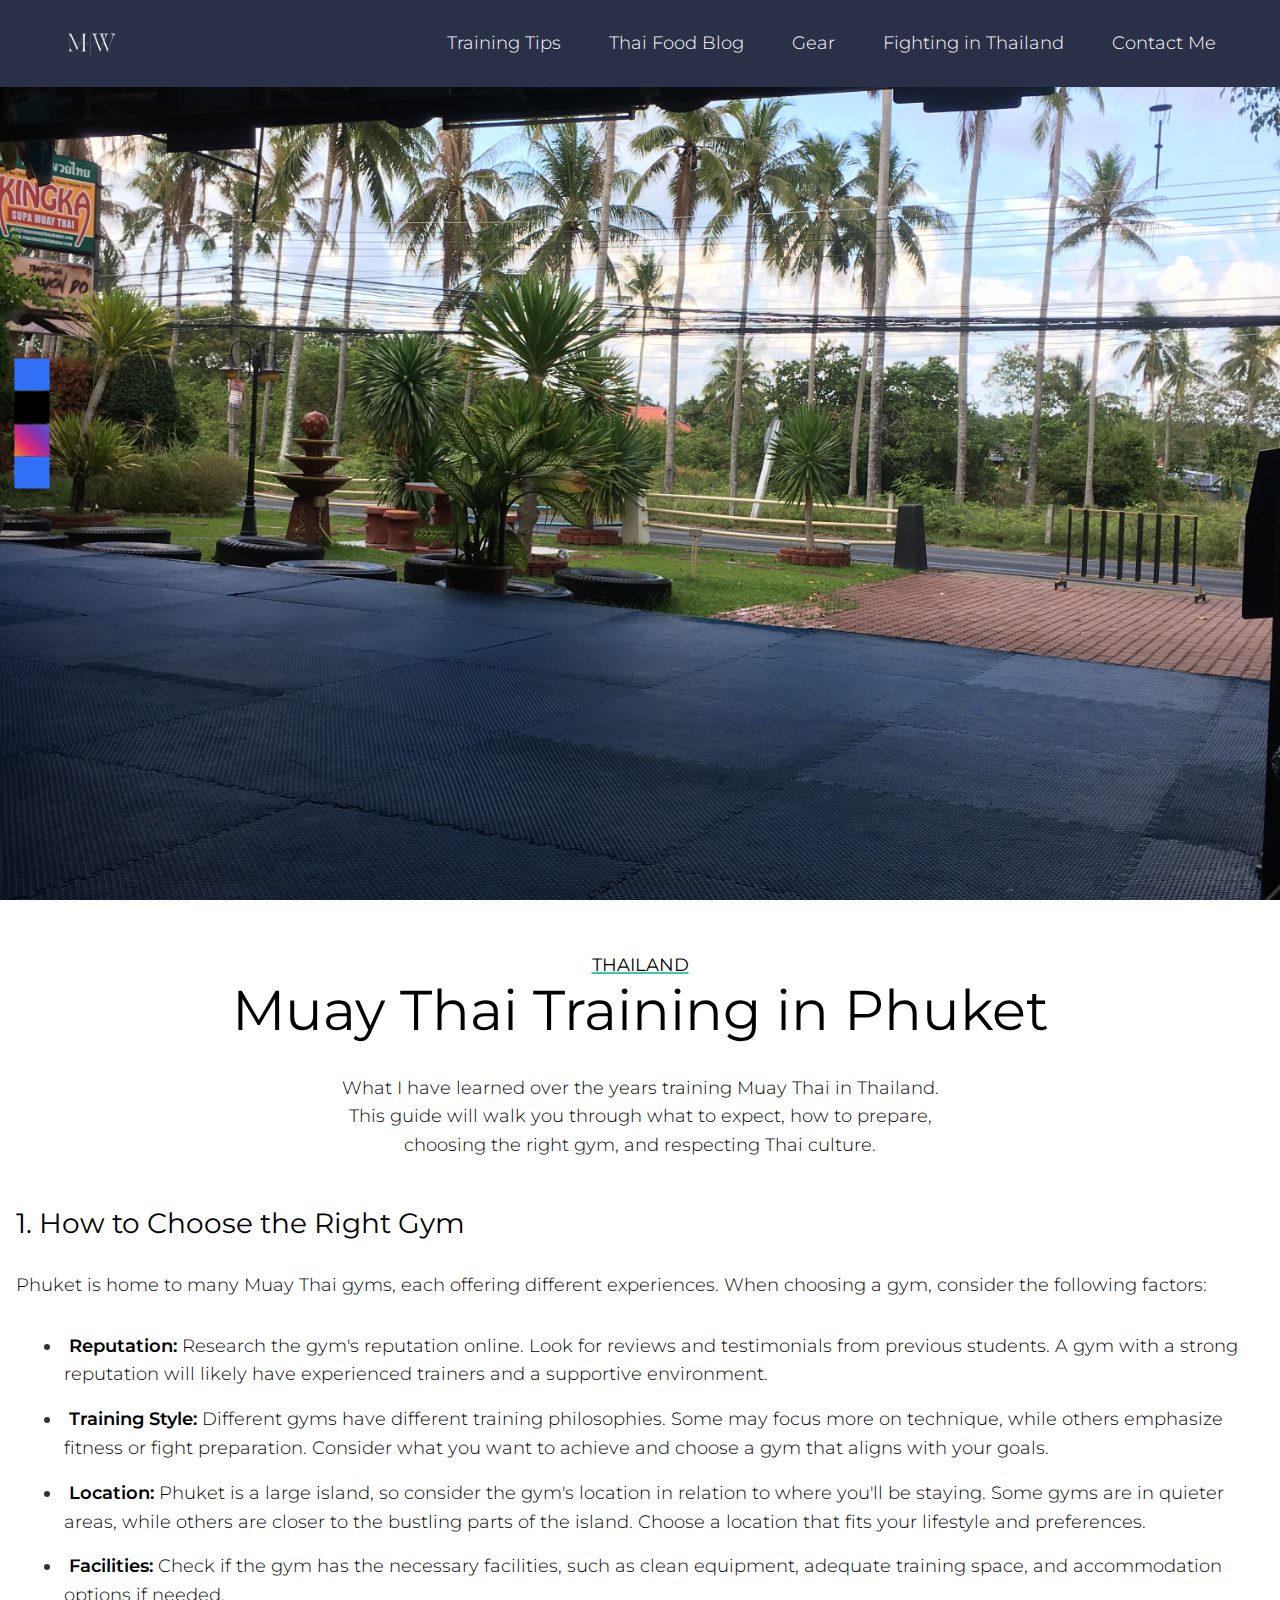
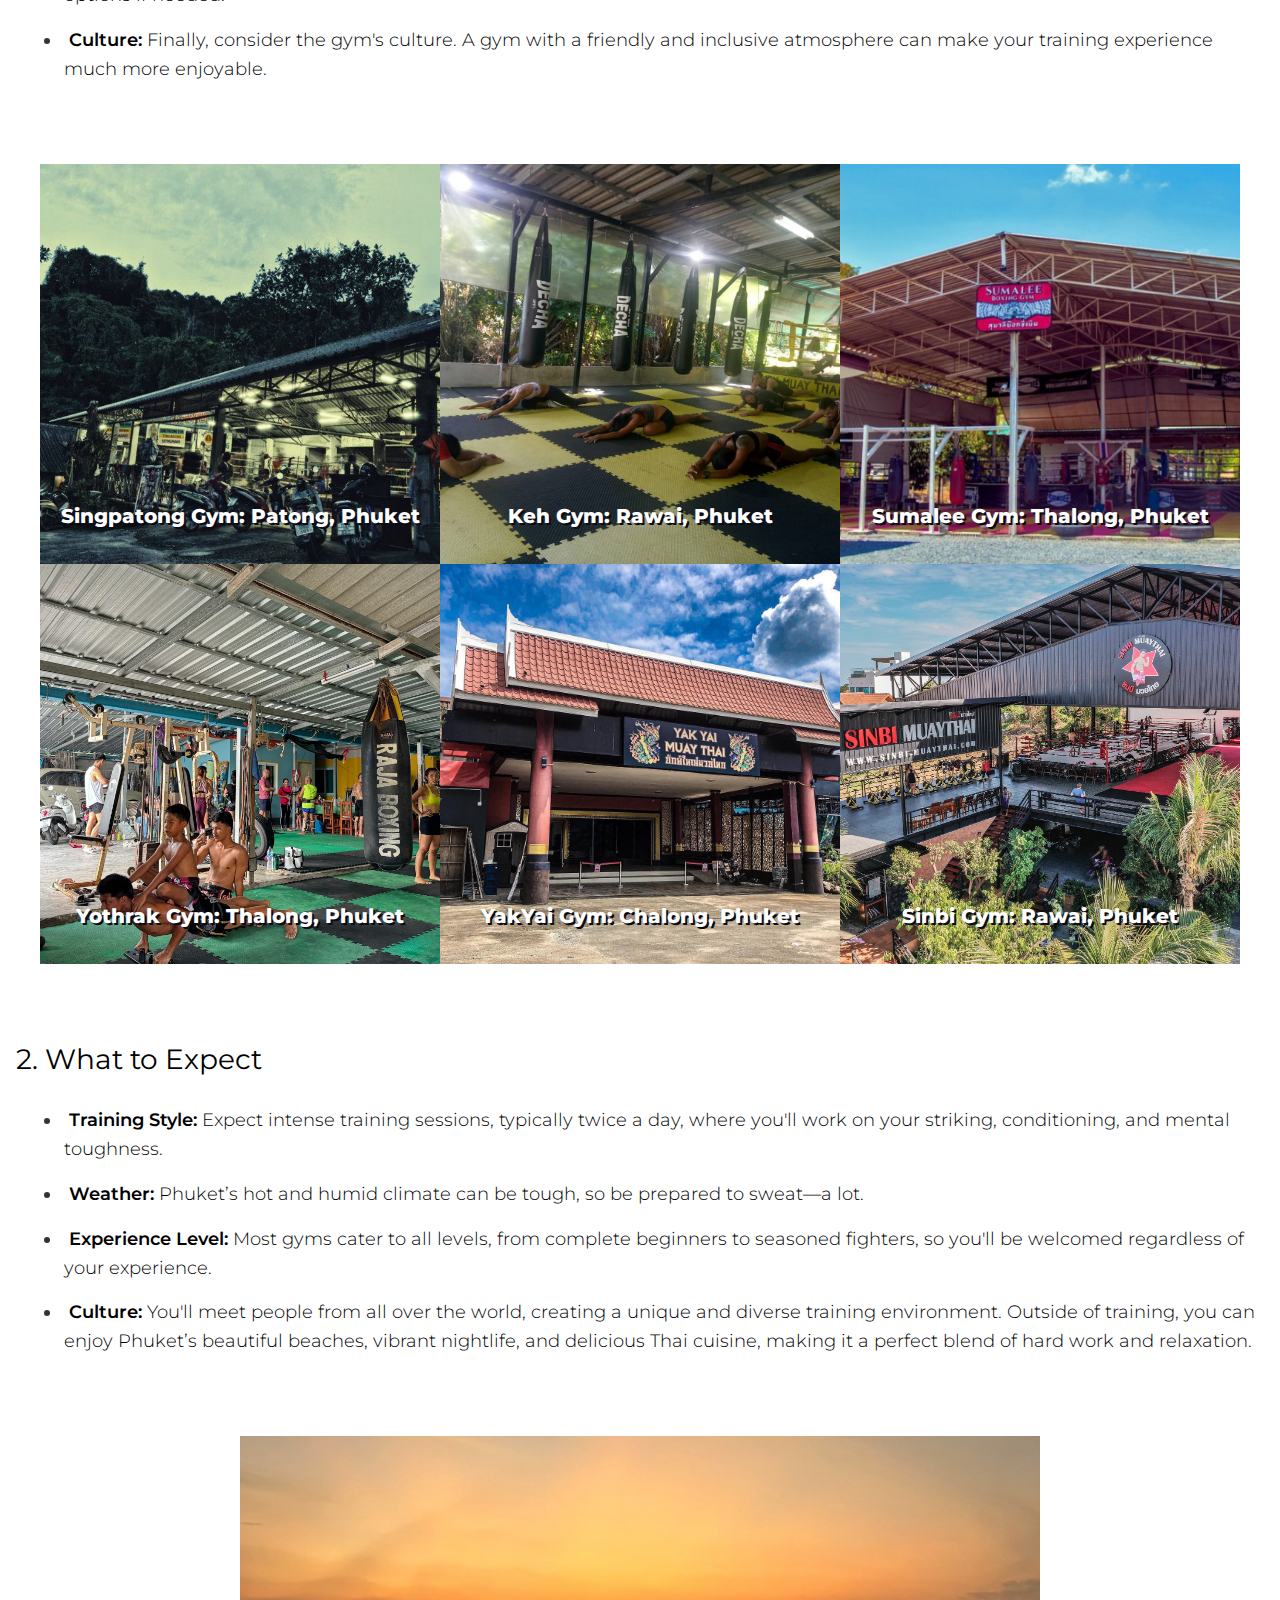
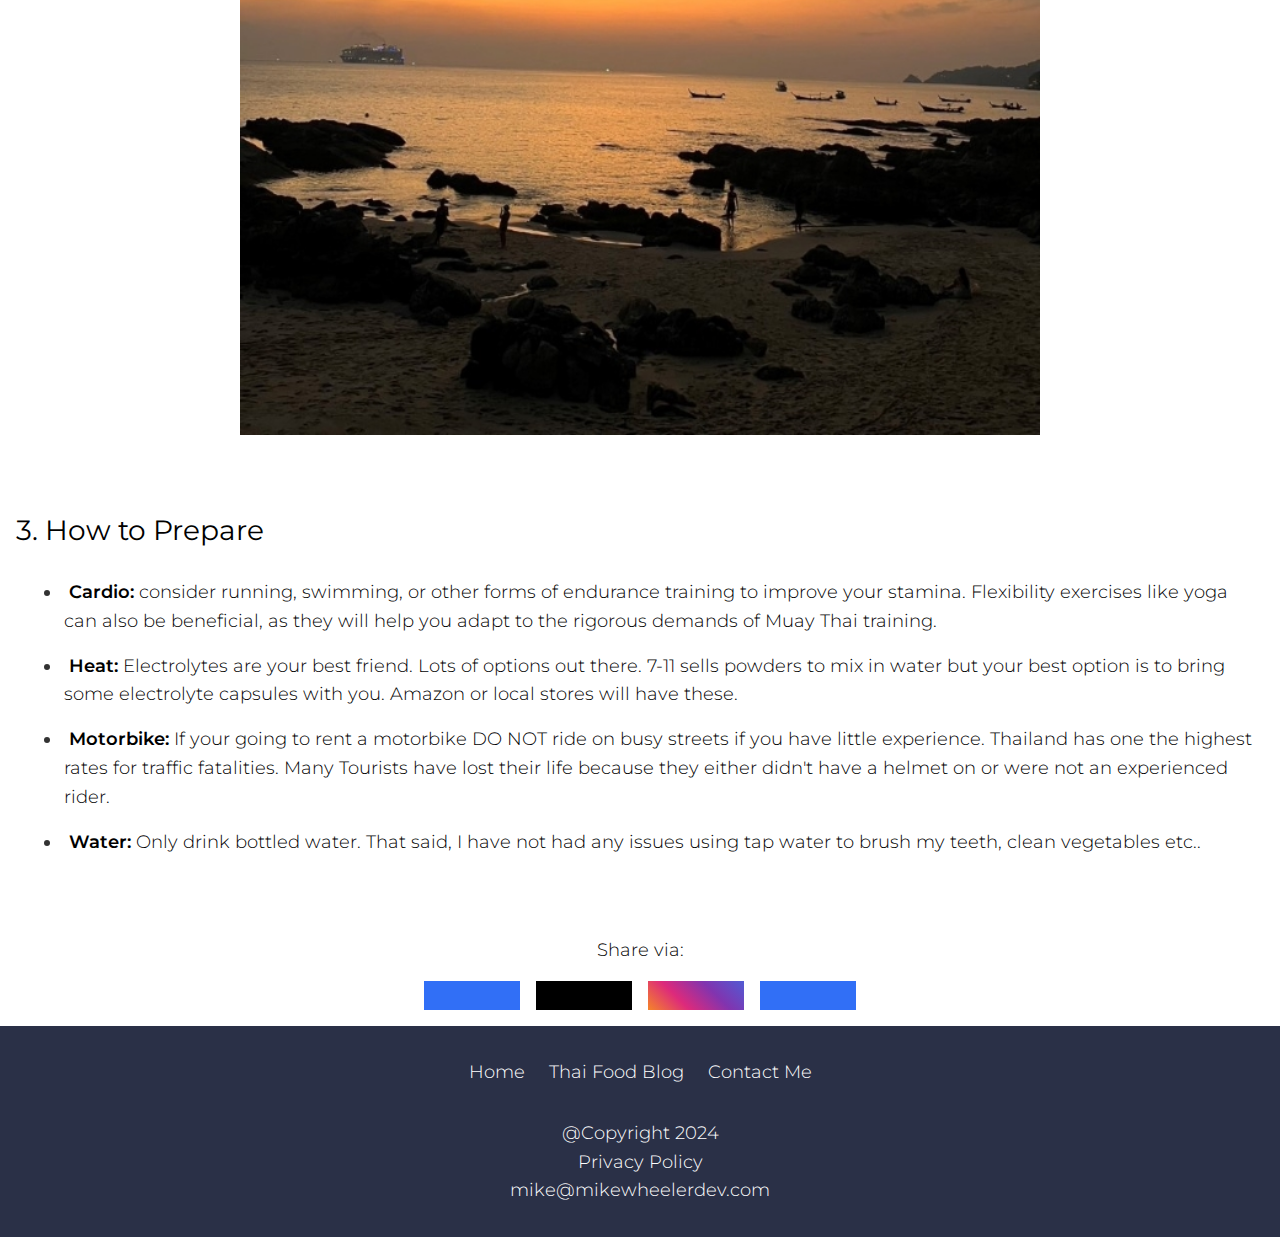
<file: index.html>
<!DOCTYPE html>
<html lang="en">
  <head>
    <meta charset="UTF-8" />
    <meta name="viewport" content="width=device-width, initial-scale=1.0" />
    <link rel="stylesheet" href="style.css" />
    <link rel="preconnect" href="https://fonts.googleapis.com" />
    <link rel="preconnect" href="https://fonts.gstatic.com" crossorigin />
    <link
      href="https://fonts.googleapis.com/css2?family=Montserrat:ital,wght@0,100..900;1,100..900&display=swap"
      rel="stylesheet"
    />
    <link
      rel="stylesheet"
      href="https://cdnjs.cloudflare.com/ajax/libs/font-awesome/6.6.0/css/all.min.css"
      integrity="sha512-Kc323vGBEqzTmouAECnVceyQqyqdsSiqLQISBL29aUW4U/M7pSPA/gEUZQqv1cwx4OnYxTxve5UMg5GT6L4JJg=="
      crossorigin="anonymous"
      referrerpolicy="no-referrer"
    />
    <title>Training Muay Thai</title>
    <!-- Google tag (gtag.js) -->
    <script
      async
      src="https://www.googletagmanager.com/gtag/js?id=G-RBZ0ELQJWY"
    ></script>
    <script>
      window.dataLayer = window.dataLayer || [];
      function gtag() {
        dataLayer.push(arguments);
      }
      gtag("js", new Date());

      gtag("config", "G-RBZ0ELQJWY");
    </script>
  </head>
  <body>
    <header>
      <nav>
        <div class="nav__links wrapper">
          <div class="logo">
            <a href="index.html"><img src="./assets/newlogo.png" alt="" /></a>
          </div>

          <ul>
            <li><a href="#training__tips">Training Tips</a></li>
            <li><a href="https://discoverthaifood.com">Thai Food Blog</a></li>
            <li><a href="gear.html">Gear</a></li>
            <li><a href="stadiums.html">Fighting in Thailand</a></li>
            <li><a href="contact.html">Contact Me</a></li>
          </ul>
          <div class="mobile__close">
            <i class="fa-solid fa-x"></i>
          </div>
        </div>
      </nav>

      <div class="hamburger">
        <i class="fa-solid fa-bars"></i>
      </div>
    </header>
    <main>
      <section class="hero" id="hero">
        <div class="hero__img"></div>
        <div class="socials">
          <a
            href="#"
            class="facebook-share"
            target="_blank"
            title="Share on Facebook"
          >
            <i class="fa-brands fa-facebook"></i>
          </a>
          <a
            href="#"
            class="twitter-share"
            target="_blank"
            title="Share on Twitter"
          >
            <i class="fa-brands fa-square-x-twitter"></i>
          </a>
          <a
            href="#"
            class="instagram-share"
            target="_blank"
            title="Share on Instagram"
          >
            <i class="fa-brands fa-instagram"></i>
          </a>
          <a
            href="#"
            class="linkedin-share"
            target="_blank"
            title="Share on linkedin"
          >
            <i class="fa-brands fa-linkedin"></i>
          </a>
        </div>
      </section>
      <section class="main__content wrapper" id="training__tips">
        <div class="header">
          <span>THAILAND</span>
          <h1>Muay Thai Training in Phuket</h1>
          <p>
            What I have learned over the years training Muay Thai in Thailand.
            This guide will walk you through what to expect, how to prepare,
            choosing the right gym, and respecting Thai culture.
          </p>
        </div>
        <div class="body__text">
          <h2>1. How to Choose the Right Gym</h2>
          <p>
            Phuket is home to many Muay Thai gyms, each offering different
            experiences. When choosing a gym, consider the following factors:
          </p>
          <ul class="marker__list">
            <li>
              <strong>Reputation: </strong>Research the gym's reputation online.
              Look for reviews and testimonials from previous students. A gym
              with a strong reputation will likely have experienced trainers and
              a supportive environment.
            </li>
            <li>
              <strong>Training Style: </strong>Different gyms have different
              training philosophies. Some may focus more on technique, while
              others emphasize fitness or fight preparation. Consider what you
              want to achieve and choose a gym that aligns with your goals.
            </li>
            <li>
              <strong>Location: </strong>Phuket is a large island, so consider
              the gym's location in relation to where you'll be staying. Some
              gyms are in quieter areas, while others are closer to the bustling
              parts of the island. Choose a location that fits your lifestyle
              and preferences.
            </li>
            <li>
              <strong>Facilities: </strong>Check if the gym has the necessary
              facilities, such as clean equipment, adequate training space, and
              accommodation options if needed.
            </li>
            <li>
              <strong>Culture: </strong>Finally, consider the gym's culture. A
              gym with a friendly and inclusive atmosphere can make your
              training experience much more enjoyable.
            </li>
          </ul>
        </div>
        <div class="gym__img">
          <figure>
            <img src="./assets/singpatong.jpg" alt="" />
            <figcaption>Singpatong Gym: Patong, Phuket</figcaption>
          </figure>

          <figure>
            <img src="./assets/keh.jpg" alt="" />
            <figcaption>Keh Gym: Rawai, Phuket</figcaption>
          </figure>

          <figure>
            <img src="./assets/herosummale.JPG" alt="" />
            <figcaption>Sumalee Gym: Thalong, Phuket</figcaption>
          </figure>
          <figure>
            <img src="./assets/yothrak.jpg" alt="" />
            <figcaption>Yothrak Gym: Thalong, Phuket</figcaption>
          </figure>
          <figure>
            <img src="./assets/yakyai.jpg" alt="" />
            <figcaption>YakYai Gym: Chalong, Phuket</figcaption>
          </figure>
          <figure>
            <img src="./assets/sinbi.jpg" alt="" />
            <figcaption>Sinbi Gym: Rawai, Phuket</figcaption>
          </figure>
        </div>
        <div class="body__text">
          <h2>2. What to Expect</h2>

          <ul class="marker__list">
            <li>
              <strong>Training Style: </strong>Expect intense training sessions,
              typically twice a day, where you'll work on your striking,
              conditioning, and mental toughness.
            </li>

            <li>
              <strong>Weather: </strong>Phuket’s hot and humid climate can be
              tough, so be prepared to sweat—a lot.
            </li>

            <li>
              <strong>Experience Level: </strong>Most gyms cater to all levels,
              from complete beginners to seasoned fighters, so you'll be
              welcomed regardless of your experience.
            </li>
            <li>
              <strong>Culture: </strong>You'll meet people from all over the
              world, creating a unique and diverse training environment. Outside
              of training, you can enjoy Phuket’s beautiful beaches, vibrant
              nightlife, and delicious Thai cuisine, making it a perfect blend
              of hard work and relaxation.
            </li>
          </ul>
        </div>

        <picture>
          <img src="./assets/sunset phuket.JPG" alt="" width="300px" />
        </picture>
        <div class="body__text">
          <h2>3. How to Prepare</h2>

          <ul class="marker__list">
            <li>
              <strong>Cardio: </strong> consider running, swimming, or other
              forms of endurance training to improve your stamina. Flexibility
              exercises like yoga can also be beneficial, as they will help you
              adapt to the rigorous demands of Muay Thai training.
            </li>

            <li>
              <strong>Heat: </strong>Electrolytes are your best friend. Lots of
              options out there. 7-11 sells powders to mix in water but your
              best option is to bring some electrolyte capsules with you. Amazon
              or local stores will have these.
            </li>

            <li>
              <strong>Motorbike: </strong>If your going to rent a motorbike DO
              NOT ride on busy streets if you have little experience. Thailand
              has one the highest rates for traffic fatalities. Many Tourists
              have lost their life because they either didn't have a helmet on
              or were not an experienced rider.
            </li>
            <li>
              <strong>Water: </strong> Only drink bottled water. That said, I
              have not had any issues using tap water to brush my teeth, clean
              vegetables etc..
            </li>
          </ul>
        </div>
      </section>
      <div class="footer__share">
        <p>Share via:</p>
        <div class="socials__share-footer">
          <a
            href="#"
            class="facebook-share"
            target="_blank"
            title="Share on Facebook"
          >
            <i class="fa-brands fa-facebook"></i>
          </a>
          <a
            href="#"
            class="twitter-share"
            target="_blank"
            title="Share on Twitter"
          >
            <i class="fa-brands fa-square-x-twitter"></i>
          </a>
          <a
            href="#"
            class="instagram-share"
            target="_blank"
            title="Share on Instagram"
          >
            <i class="fa-brands fa-instagram"></i>
          </a>
          <a
            href="#"
            class="linkedin-share"
            target="_blank"
            title="Share on linkedin"
          >
            <i class="fa-brands fa-linkedin"></i>
          </a>
        </div>
      </div>

      <!-- /*=============== CONTACT ===============*/       -->
    </main>

    <footer>
      <ul class="nav__links">
        <li><a href="index.html">Home</a></li>
        <li><a href="https://discoverthaifood.com">Thai Food Blog</a></li>
        <li><a href="contact.html">Contact Me</a></li>
      </ul>
      <p>@Copyright 2024</p>
      <p>Privacy Policy</p>
      <p>mike@mikewheelerdev.com</p>
    </footer>

    <script src="main.js"></script>
  </body>
</html>
</file>
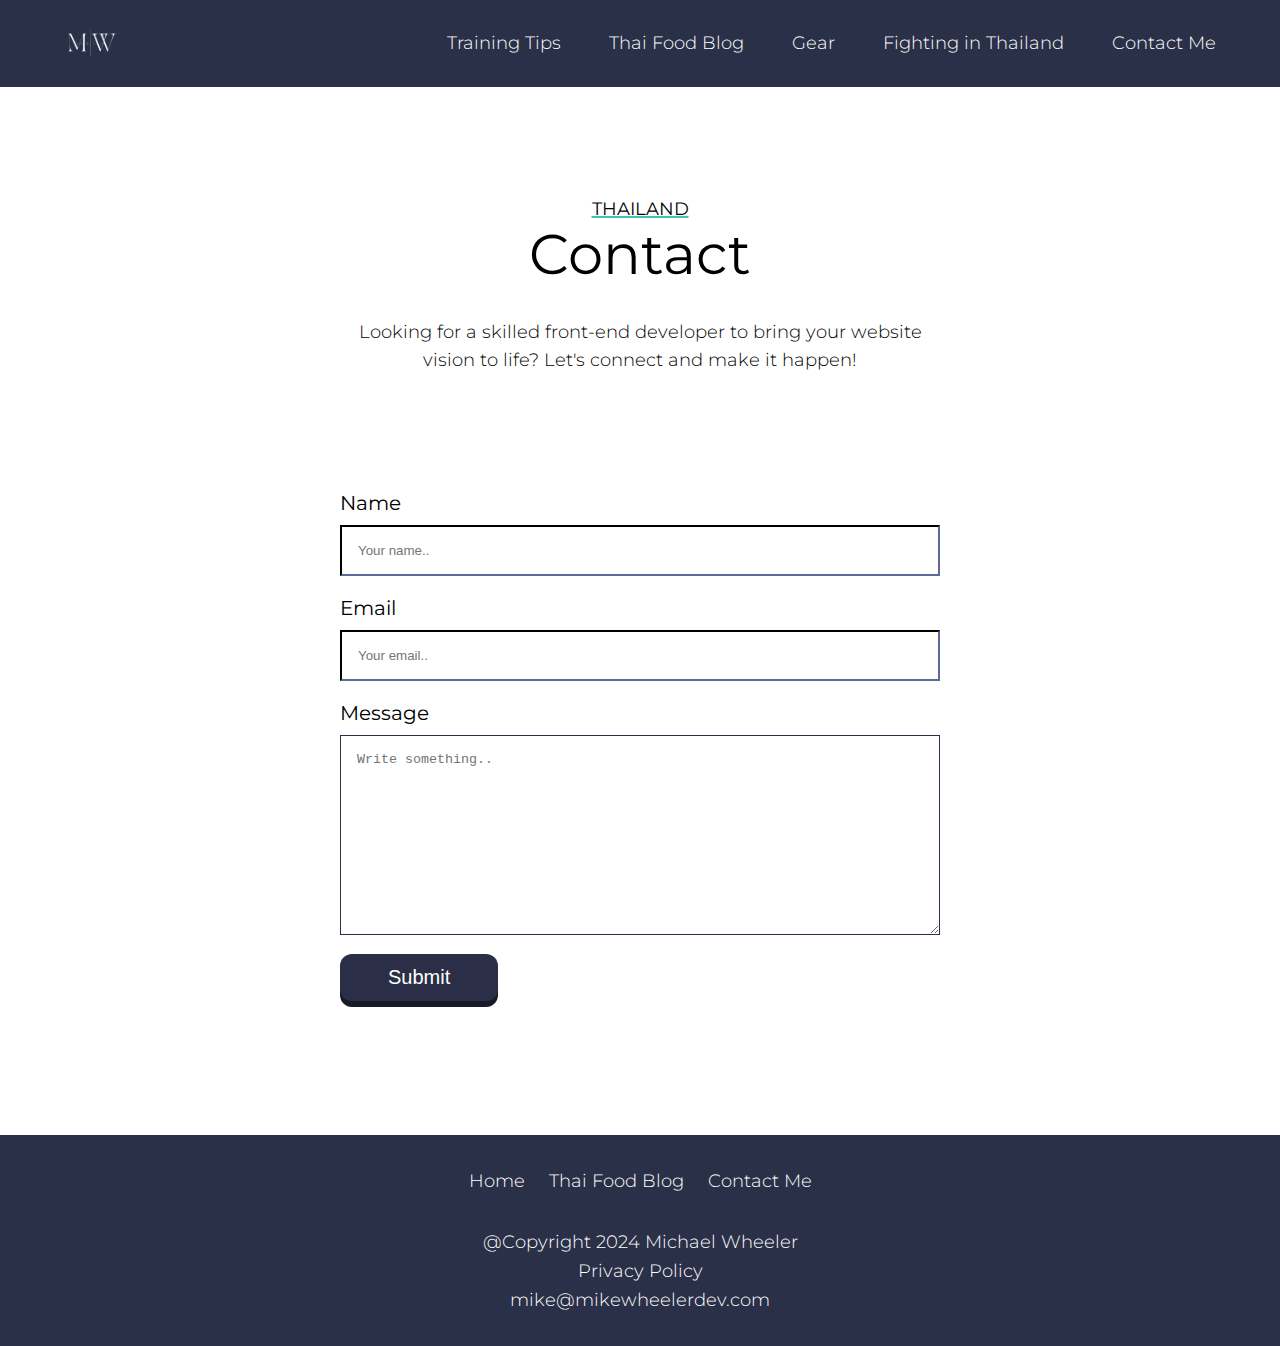
<file: contact.html>
<!DOCTYPE html>
<html lang="en">
  <head>
    <meta charset="UTF-8" />
    <meta name="viewport" content="width=device-width, initial-scale=1.0" />
    <link rel="stylesheet" href="style.css" />
    <link rel="preconnect" href="https://fonts.googleapis.com" />
    <link rel="preconnect" href="https://fonts.gstatic.com" crossorigin />
    <link
      href="https://fonts.googleapis.com/css2?family=Montserrat:ital,wght@0,100..900;1,100..900&display=swap"
      rel="stylesheet"
    />
    <link
      rel="stylesheet"
      href="https://cdnjs.cloudflare.com/ajax/libs/font-awesome/6.6.0/css/all.min.css"
      integrity="sha512-Kc323vGBEqzTmouAECnVceyQqyqdsSiqLQISBL29aUW4U/M7pSPA/gEUZQqv1cwx4OnYxTxve5UMg5GT6L4JJg=="
      crossorigin="anonymous"
      referrerpolicy="no-referrer"
    />
    <title>Training Muay Thai</title>
  </head>
  <body>
    <header class="header__sub-page">
      <nav>
        <div class="nav__links wrapper">
          <div class="logo">
            <a href="index.html"><img src="./assets/newlogo.png" alt="" /></a>
          </div>

          <ul>
            <li><a href="index.html">Training Tips</a></li>
            <li><a href="https://discoverthaifood.com">Thai Food Blog</a></li>
            <li><a href="gear.html">Gear</a></li>
            <li><a href="stadiums.html">Fighting in Thailand</a></li>
            <li><a href="contact.html">Contact Me</a></li>
          </ul>
          <div class="mobile__close">
            <i class="fa-solid fa-x"></i>
          </div>
        </div>
      </nav>

      <div class="hamburger">
        <i class="fa-solid fa-bars"></i>
      </div>
    </header>
    <section id="contact" class="contact">
      <div class="header">
        <span>THAILAND</span>
        <h1>Contact</h1>
        <p>
          Looking for a skilled front-end developer to bring your website vision
          to life? Let's connect and make it happen!
        </p>
      </div>

      <div class="contact__container wrapper">
        <form action="https://api.web3forms.com/submit" method="POST">
          <input
            type="hidden"
            name="access_key"
            value="70f7e2d3-d299-4c2c-afec-eb3be67514da"
          />
          <label for="name">Name</label>
          <input
            class="contact__inputs"
            type="text"
            id="name"
            name="name"
            placeholder="Your name.."
            required
          />

          <label for="email">Email</label>
          <input
            class="contact__inputs"
            type="email"
            id="email"
            name="email"
            placeholder="Your email.."
            required
          />

          <label for="message">Message</label>
          <textarea
            class="contact__inputs"
            id="subject"
            name="subject"
            placeholder="Write something.."
            style="height: 200px"
            required
          ></textarea>

          <button class="btn__contact">
            <span class="button-text">Submit</span>
          </button>
        </form>
      </div>
    </section>

    <footer>
      <ul class="nav__links">
        <li><a href="index.html">Home</a></li>
        <li><a href="https://discoverthaifood.com">Thai Food Blog</a></li>
        <li><a href="">Contact Me</a></li>
      </ul>
      <p>@Copyright 2024 Michael Wheeler</p>
      <p>Privacy Policy</p>
      <p>mike@mikewheelerdev.com</p>
    </footer>

    <script src="main.js"></script>
  </body>
</html>
</file>
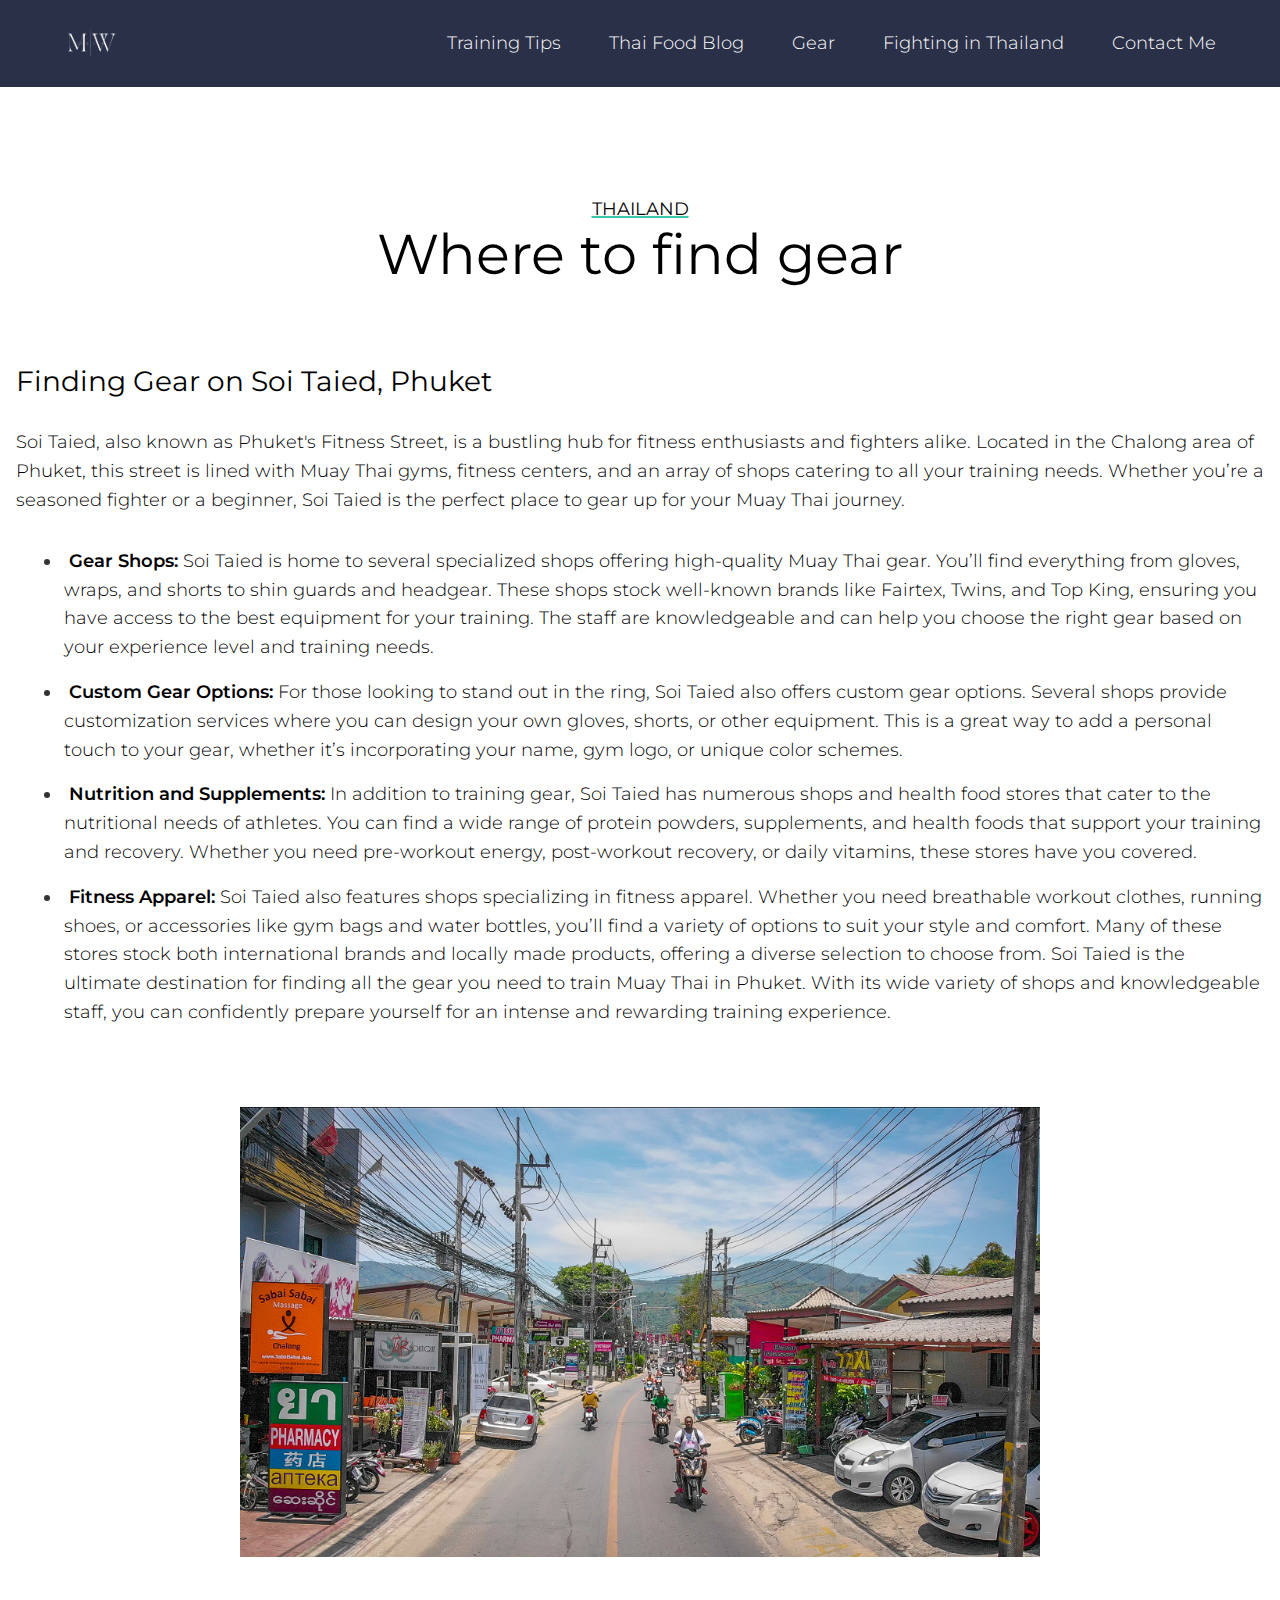
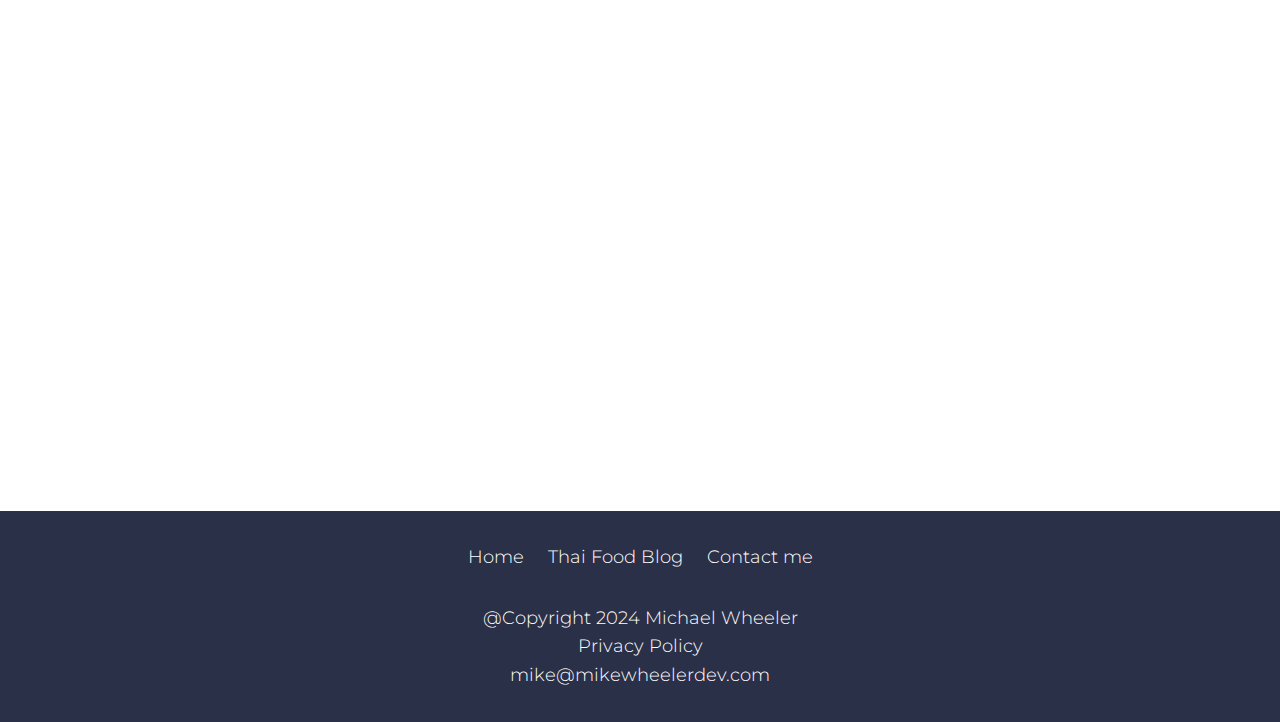
<file: gear.html>
<!DOCTYPE html>
<html lang="en">
  <head>
    <meta charset="UTF-8" />
    <meta name="viewport" content="width=device-width, initial-scale=1.0" />
    <link rel="stylesheet" href="style.css" />
    <link rel="preconnect" href="https://fonts.googleapis.com" />
    <link rel="preconnect" href="https://fonts.gstatic.com" crossorigin />
    <link
      href="https://fonts.googleapis.com/css2?family=Montserrat:ital,wght@0,100..900;1,100..900&display=swap"
      rel="stylesheet"
    />
    <link
    rel="stylesheet"
    href="https://cdnjs.cloudflare.com/ajax/libs/font-awesome/6.6.0/css/all.min.css"
    integrity="sha512-Kc323vGBEqzTmouAECnVceyQqyqdsSiqLQISBL29aUW4U/M7pSPA/gEUZQqv1cwx4OnYxTxve5UMg5GT6L4JJg=="
    crossorigin="anonymous"
    referrerpolicy="no-referrer"
  />
    <title>Training Muay Thai</title>
    <!-- Google tag (gtag.js) -->
<script async src="https://www.googletagmanager.com/gtag/js?id=G-RBZ0ELQJWY"></script>
<script>
  window.dataLayer = window.dataLayer || [];
  function gtag(){dataLayer.push(arguments);}
  gtag('js', new Date());

  gtag('config', 'G-RBZ0ELQJWY');
</script>
  </head>
  <body>
    <header class="header__sub-page">
        <nav >
          <div class="nav__links wrapper">
            <div class="logo">
              <a href="index.html"
                ><img src="./assets/newlogo.png" alt="" 
              /></a>
            </div>
  
            <ul>
              <li><a href="index.html">Training Tips</a></li>
              <li><a href="https://discoverthaifood.com">Thai Food Blog</a></li>
              <li><a href="gear.html">Gear</a></li>
              <li><a href="stadiums.html">Fighting in Thailand</a></li>
              <li><a href="contact.html">Contact Me</a></li>
            </ul>
            <div class="mobile__close">
              <i class="fa-solid fa-x"></i>
            </div>
          </div>
        </nav>
  
        <div class="hamburger">
          <i class="fa-solid fa-bars"></i>
        </div>
      </header>

    <main>
      <div class="socials">
        <a
          href="#"
          id="facebook-share"
          target="_blank"
          title="Share on Facebook"
        >
          <i class="fa-brands fa-facebook"></i>
        </a>
        <a
          href="#"
          id="twitter-share"
          target="_blank"
          title="Share on Twitter"
        >
          <i class="fa-brands fa-square-x-twitter"></i>
        </a>
        <a
          href="#"
          id="instagram-share"
          target="_blank"
          title="Share on Instagram"
        >
          <i class="fa-brands fa-instagram"></i>
        </a>
      </div>
      <section class="main__content gear wrapper">
        <div class="header">
          <span>THAILAND</span>
          <h1>Where to find gear</h1>
        </div>
        <div class="body__text">
          <h2>Finding Gear on Soi Taied, Phuket</h2>
          <p>
            Soi Taied, also known as Phuket's Fitness Street, is a bustling hub
            for fitness enthusiasts and fighters alike. Located in the Chalong
            area of Phuket, this street is lined with Muay Thai gyms, fitness
            centers, and an array of shops catering to all your training needs.
            Whether you’re a seasoned fighter or a beginner, Soi Taied is the
            perfect place to gear up for your Muay Thai journey.
          </p>

          <ul class="marker__list">
              <li>
                <strong>Gear Shops: </strong>Soi Taied is home to several specialized shops offering high-quality Muay Thai gear. You’ll find everything from gloves, wraps, and shorts to shin guards and headgear. These shops stock well-known brands like Fairtex, Twins, and Top King, ensuring you have access to the best equipment for your training. The staff are knowledgeable and can help you choose the right gear based on your experience level and training needs.
              </li>
              <li>
                <strong>Custom Gear Options: </strong>For those looking to stand out in the ring, Soi Taied also offers custom gear options. Several shops provide customization services where you can design your own gloves, shorts, or other equipment. This is a great way to add a personal touch to your gear, whether it’s incorporating your name, gym logo, or unique color schemes.
              </li>
              <li>
                <strong>Nutrition and Supplements: </strong>In addition to training gear, Soi Taied has numerous shops and health food stores that cater to the nutritional needs of athletes. You can find a wide range of protein powders, supplements, and health foods that support your training and recovery. Whether you need pre-workout energy, post-workout recovery, or daily vitamins, these stores have you covered.
              </li>
              <li>
                <strong>Fitness Apparel: </strong>Soi Taied also features shops specializing in fitness apparel. Whether you need breathable workout clothes, running shoes, or accessories like gym bags and water bottles, you’ll find a variety of options to suit your style and comfort. Many of these stores stock both international brands and locally made products, offering a diverse selection to choose from.

                Soi Taied is the ultimate destination for finding all the gear you need to train Muay Thai in Phuket. With its wide variety of shops and knowledgeable staff, you can confidently prepare yourself for an intense and rewarding training experience.
              </li>
           
            </ul>
          </div>
          <picture>
            <img src="./assets/gearstreet.jpg" alt="" />
            <iframe
              src="https://www.google.com/maps/embed?pb=!1m18!1m12!1m3!1d3952.4189971977225!2d98.34656537500565!3d7.8511408921704495!2m3!1f0!2f0!3f0!3m2!1i1024!2i768!4f13.1!3m3!1m2!1s0x30502f007076a8c7%3A0x1c097d7986f7ea4e!2sTa-Ied%20Pharmacy!5e0!3m2!1sen!2sus!4v1725298246717!5m2!1sen!2sus"
              width="600"
              height="450"
              style="border: 0"
              allowfullscreen=""
              loading="lazy"
              referrerpolicy="no-referrer-when-downgrade"
            ></iframe>
          </picture>
        </div>
      </section>
    </main>
    <footer>
      <ul class="nav__links">
        <li><a href="index.html">Home</a></li>
        <li><a href="https://discoverthaifood.com">Thai Food Blog</a></li>
        <li><a href="contact.html">Contact me</a></li>
      </ul>
      <p>@Copyright 2024 Michael Wheeler</p>
      <p>Privacy Policy</p>
      <p>mike@mikewheelerdev.com</p>
    </footer>

    <script src="main.js"></script>
  </body>
</html>
</file>
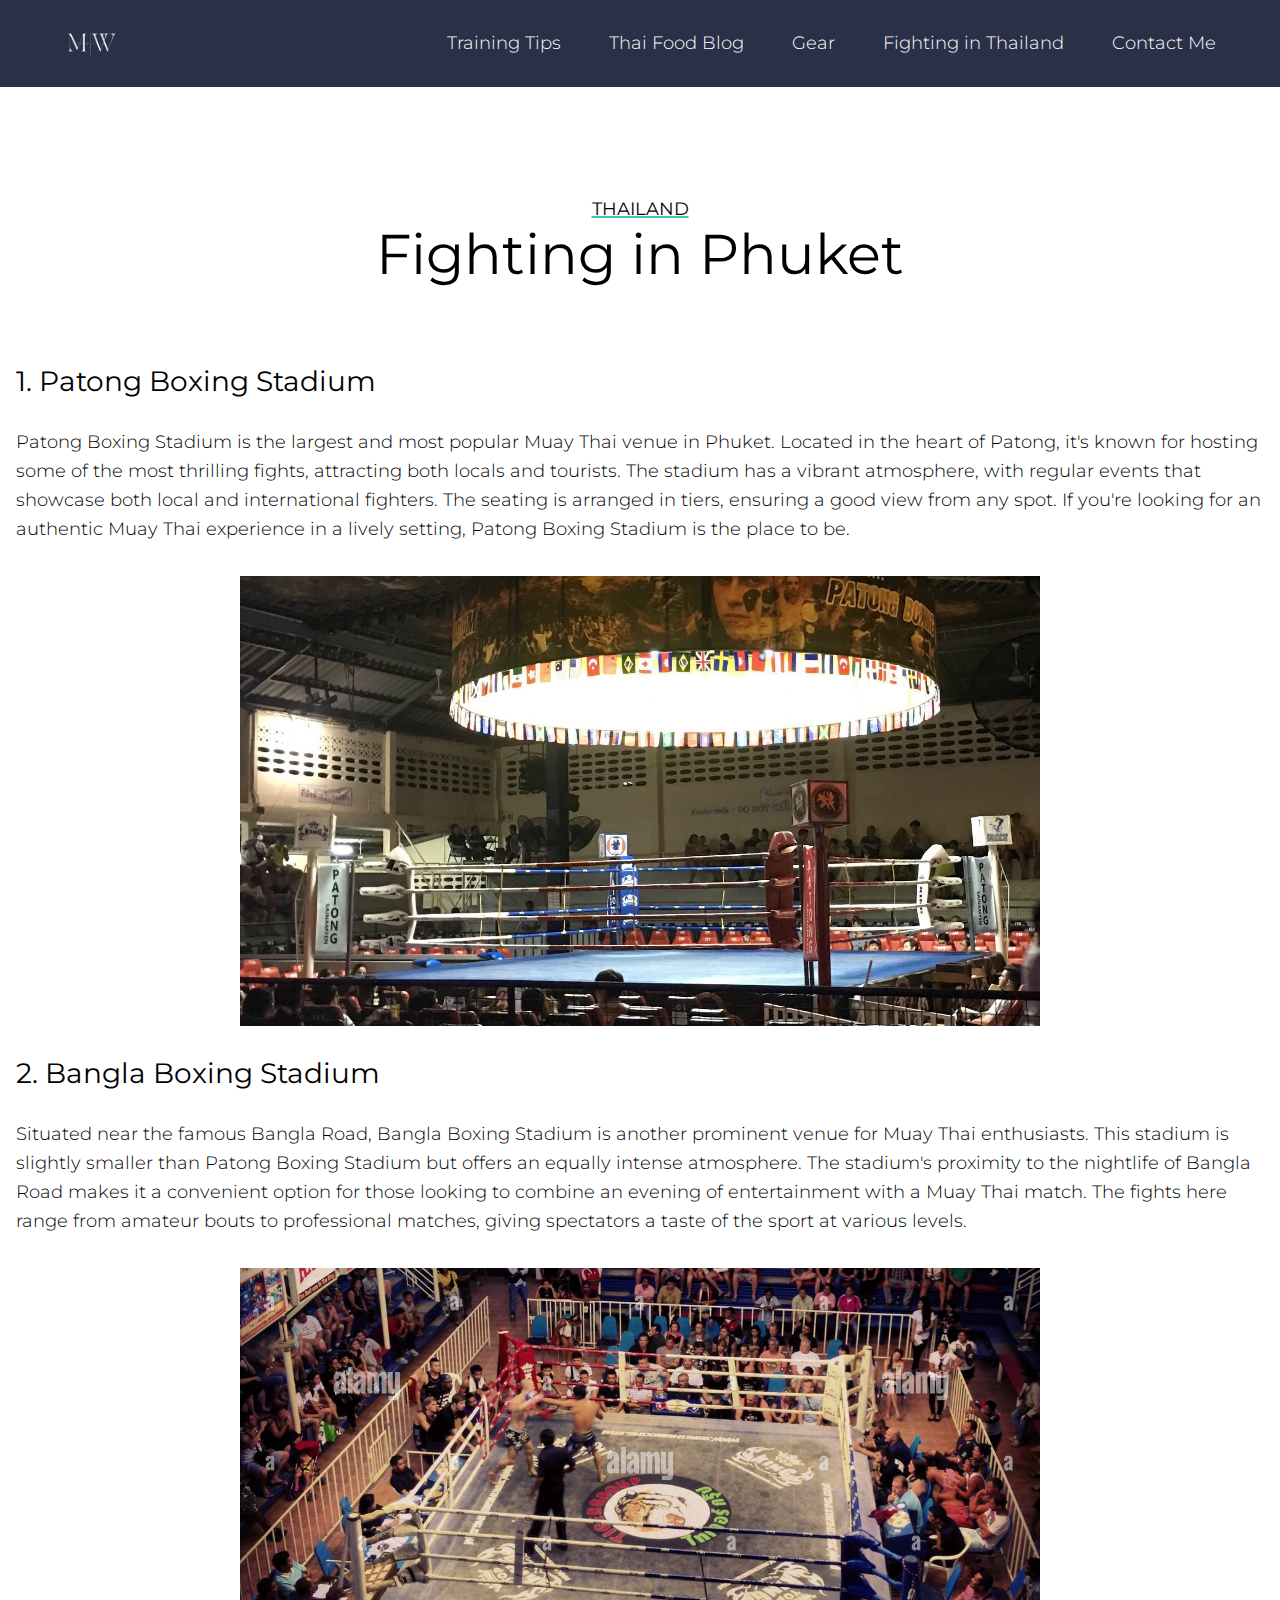
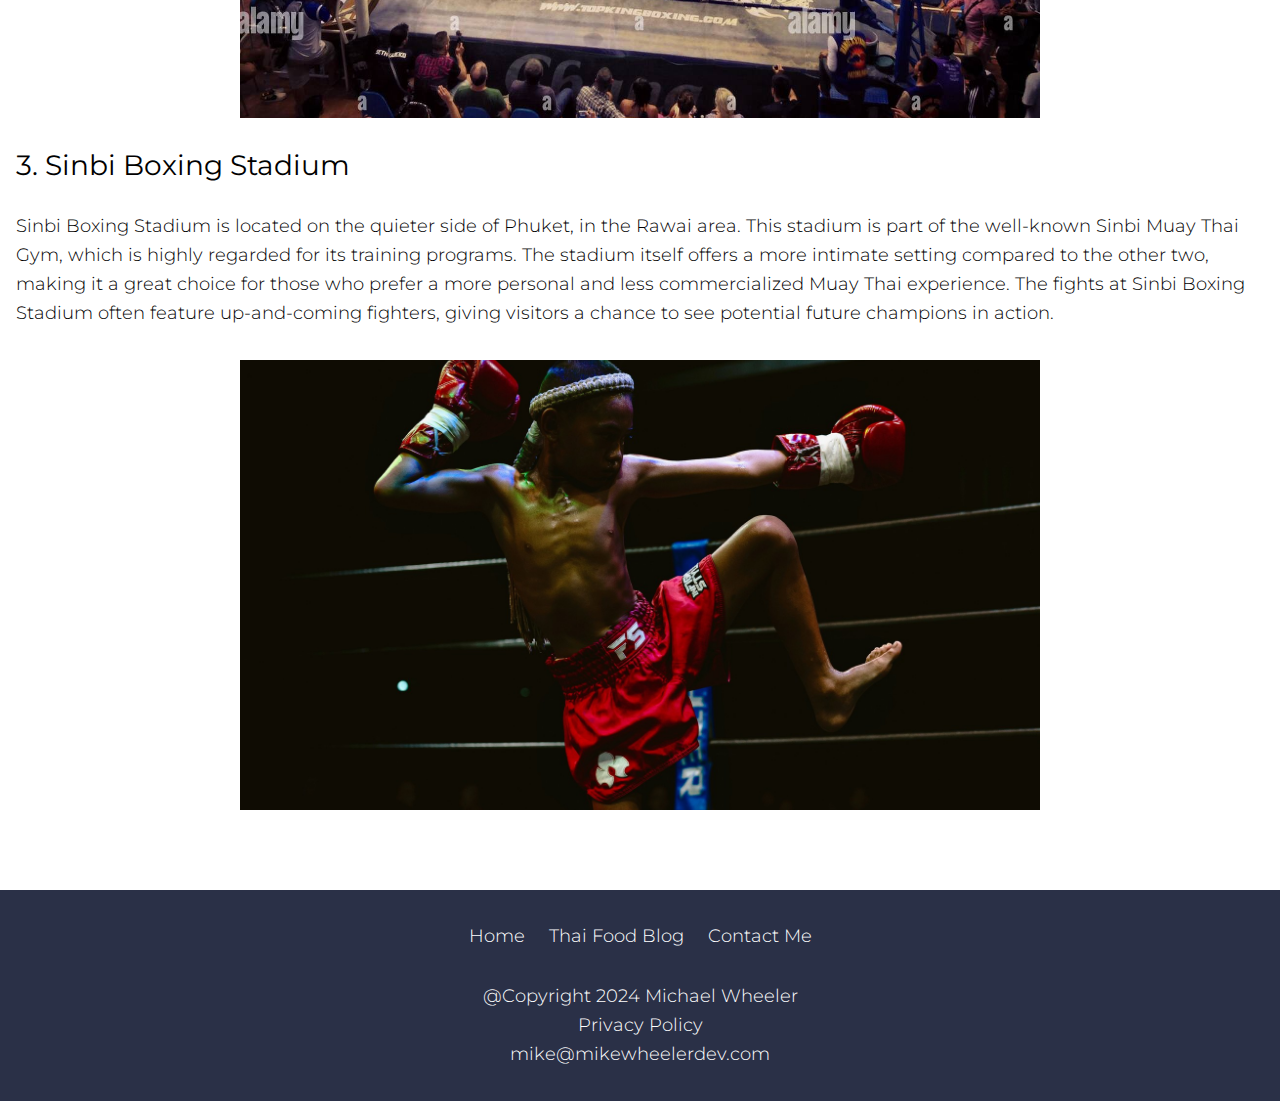
<file: stadiums.html>
<!DOCTYPE html>
<html lang="en">
  <head>
    <meta charset="UTF-8" />
    <meta name="viewport" content="width=device-width, initial-scale=1.0" />
    <link rel="stylesheet" href="style.css" />
    <link rel="preconnect" href="https://fonts.googleapis.com" />
    <link rel="preconnect" href="https://fonts.gstatic.com" crossorigin />
    <link
      href="https://fonts.googleapis.com/css2?family=Montserrat:ital,wght@0,100..900;1,100..900&display=swap"
      rel="stylesheet"
    />
    <link
      rel="stylesheet"
      href="https://cdnjs.cloudflare.com/ajax/libs/font-awesome/6.6.0/css/all.min.css"
      integrity="sha512-Kc323vGBEqzTmouAECnVceyQqyqdsSiqLQISBL29aUW4U/M7pSPA/gEUZQqv1cwx4OnYxTxve5UMg5GT6L4JJg=="
      crossorigin="anonymous"
      referrerpolicy="no-referrer"
    />
    <title>Training Muay Thai</title>
    <!-- Google tag (gtag.js) -->
<script async src="https://www.googletagmanager.com/gtag/js?id=G-RBZ0ELQJWY"></script>
<script>
  window.dataLayer = window.dataLayer || [];
  function gtag(){dataLayer.push(arguments);}
  gtag('js', new Date());

  gtag('config', 'G-RBZ0ELQJWY');
</script>
  </head>
  <body>
    <header class="header__sub-page">
      <nav>
        <div class="nav__links wrapper">
          <div class="logo">
            <a href="index.html"><img src="./assets/newlogo.png" alt="" /></a>
          </div>

          <ul>
            <li><a href="index.html">Training Tips</a></li>
            <li><a href="https://discoverthaifood.com">Thai Food Blog</a></li>
            <li><a href="gear.html">Gear</a></li>
            <li><a href="stadiums.html">Fighting in Thailand</a></li>
            <li><a href="contact.html">Contact Me</a></li>
          </ul>
          <div class="mobile__close">
            <i class="fa-solid fa-x"></i>
          </div>
        </div>
      </nav>

      <div class="hamburger">
        <i class="fa-solid fa-bars"></i>
      </div>
    </header>

    <div class="socials">
      <a href="#" id="facebook-share" target="_blank" title="Share on Facebook">
        <i class="fa-brands fa-facebook"></i>
      </a>
      <a href="#" id="twitter-share" target="_blank" title="Share on Twitter">
        <i class="fa-brands fa-square-x-twitter"></i>
      </a>
      <a
        href="#"
        id="instagram-share"
        target="_blank"
        title="Share on Instagram"
      >
        <i class="fa-brands fa-instagram"></i>
      </a>
    </div>

    <section class="main__content wrapper stadiums" id="fighting">
      <div class="header">
        <span>THAILAND</span>
        <h1>Fighting in Phuket</h1>
      </div>
      <div class="body__text">
        <h2>1. Patong Boxing Stadium</h2>
        <p>
          Patong Boxing Stadium is the largest and most popular Muay Thai venue
          in Phuket. Located in the heart of Patong, it's known for hosting some
          of the most thrilling fights, attracting both locals and tourists. The
          stadium has a vibrant atmosphere, with regular events that showcase
          both local and international fighters. The seating is arranged in
          tiers, ensuring a good view from any spot. If you're looking for an
          authentic Muay Thai experience in a lively setting, Patong Boxing
          Stadium is the place to be.
        </p>
        <picture>
          <img src="./assets/patong-stadium.JPG" alt="" />
        </picture>

        <h2>2. Bangla Boxing Stadium</h2>
        <p>
          Situated near the famous Bangla Road, Bangla Boxing Stadium is another
          prominent venue for Muay Thai enthusiasts. This stadium is slightly
          smaller than Patong Boxing Stadium but offers an equally intense
          atmosphere. The stadium's proximity to the nightlife of Bangla Road
          makes it a convenient option for those looking to combine an evening
          of entertainment with a Muay Thai match. The fights here range from
          amateur bouts to professional matches, giving spectators a taste of
          the sport at various levels.
        </p>
        <picture>
          <img src="./assets/bangla2.jpg" alt="" />
        </picture>

        <h2>3. Sinbi Boxing Stadium</h2>
        <p>
          Sinbi Boxing Stadium is located on the quieter side of Phuket, in the
          Rawai area. This stadium is part of the well-known Sinbi Muay Thai
          Gym, which is highly regarded for its training programs. The stadium
          itself offers a more intimate setting compared to the other two,
          making it a great choice for those who prefer a more personal and less
          commercialized Muay Thai experience. The fights at Sinbi Boxing
          Stadium often feature up-and-coming fighters, giving visitors a chance
          to see potential future champions in action.
        </p>
        <picture>
          <img src="./assets/sinbistadium.jpg" alt="" />
        </picture>
      </div>
    </section>

    <footer>
      <ul class="nav__links">
        <li><a href="index.html">Home</a></li>
        <li><a href="https://discoverthaifood.com">Thai Food Blog</a></li>
        <li><a href="contact.html">Contact Me</a></li>
      </ul>
      <p>@Copyright 2024 Michael Wheeler</p>
      <p>Privacy Policy</p>
      <p>mike@mikewheelerdev.com</p>
    </footer>
    <script src="main.js"></script>
  </body>
</html>
</file>
<file: style.css>
:root {
  --background: #f8f8fc;
  --nav: #2a3047;
  --text-color-accent: #3bc7ac;
  --text-color-main: #0a0b17;
  --text-color-white: #fff;
  --fs-300: clamp(0.75rem, 0.75rem + 0.75vw, 1.125rem);
  --fs-400: clamp(0.95rem, 1rem + 1.5vw, 1.25rem);
  --fs-500: clamp(1rem, 1rem + 2.5vw, 1.5rem);
  --fs-600: clamp(1.125rem, 1rem + 5vw, 1.75rem);
  --fs-700: clamp(1.75rem, 1rem + 10vw, 3.5rem);
  --fs-xl: clamp(2.5rem, 1rem + 15vw, 6rem);
  --padding-400: 1rem;
  --padding-600: 2rem;
  --padding-700: 3rem;
  --margin-400: 1rem;
  --margin-600: 2rem;
  --margin-700: 3rem;
  --margin-800: 5rem;
  --margin-xl: clamp(6rem, 1rem + 25vw, 12rem);
  --gap-sm: 16px;
  --gap-med: 24px;
  --gap-lrg: 32px;
  --gap-xl: 48px;
}

*,
*::before,
*::after {
  box-sizing: border-box;
  padding: 0;
  margin: 0;
}

img,
picture,
video,
canvas,
svg {
  display: block;
  max-width: 100%;
  object-fit: cover;
  width: 100%;
}

html {
  font-family: "Montserrat", sans-serif;
  scroll-behavior: smooth;
}
body {
  color: var(--text);
  line-height: 1.6;
  font-size: var(--fs-400);

  max-width: 2200px;
  margin-inline: auto;
}
h1,
h2,
h3,
h4 {
  line-height: 1.1;
  font-weight: 400;
}
h1 {
  font-size: var(--fs-700);
  text-align: center;
}

h2 {
  font-size: var(--fs-600);
}

h3 {
  font-size: var(--fs-500);
}
p {
  font-size: var(--fs-300);
  font-weight: 300;
}
span {
  font-size: var(--fs-300);
}
li,
ul,
a {
  font-size: var(--fs-300);
  text-decoration: none;
  font-weight: 300;
}
strong {
  font-weight: 600;
}
.wrapper {
  width: min(100% - 32px, 1440px);
  margin-inline: auto;
}
section {
  margin-bottom: var(--margin-700);
}
/*=============== SHARE LINKS ===============*/

.facebook-share {
  background-color: #316ff6;
}
.twitter-share {
  background-color: black;
}
.instagram-share {
  background: linear-gradient(45deg, #f58529, #dd2a7b, #8134af, #515bd4);
}
.linkedin-share {
  background-color: #316ff6;
}

.fa-brands {
  padding: 1rem;
}
.socials {
  position: fixed;
  top: 40%;
  left: 0;
  display: flex;
  flex-direction: column;
  gap: 0.25rem;
  font-size: 1.5rem;
  color: white;
  margin-left: var(--margin-400);
  cursor: pointer;
}
.socials a,
.socials__share-footer a {
  color: white;
}
.socials a,
.socials__share-footer a:hover {
  scale: 1.1;
}
.footer__share {
  text-align: center;
}
.footer__share P {
  padding-bottom: 1rem;
}
.socials__share-footer {
  display: flex;
  flex-wrap: wrap;
  justify-content: center;
  gap: 1rem;
  padding-bottom: 1rem;
}
.socials__share-footer .fa-brands {
  padding: 1rem 3rem;
}

/*=============== NAV ===============*/
header {
  position: fixed;
  width: 100%;
}
nav {
  padding: var(--padding-400) var(--padding-700);
  background-color: var(--nav);
}
.nav__links {
  display: flex;
  gap: 100px;
  align-items: center;
  justify-content: space-evenly;
  list-style: none;
}
.nav__links ul {
  display: flex;
  align-items: center;
  justify-content: space-between;
  gap: var(--gap-xl);
  list-style: none;
}

.logo img {
  border-radius: 100vw;
  width: 55px;
  height: 55px;
}
nav .logo {
  margin-right: auto;
  cursor: pointer;
  max-width: 75px;
  max-height: 75px;
}

.nav__links a {
  position: relative;
  color: white;
  text-decoration: none;
  font-size: var(--font-300);

  transition: 0.3s ease;
}
.nav__links a::before {
  position: absolute;
  content: "";
  top: 25px;
  left: 0;
  right: 0;
  bottom: 0;
  width: 0;
  height: 2px;
  transition: 500ms ease;
}
.nav__links a:hover::before {
  width: 100%;
  background: var(--text-color-accent);
}

.fa-solid {
  position: absolute;
}
.hamburger,
.mobile__close {
  display: none;
}

/*=============== HOME ===============*/

.hero__img {
  background-image: url(./assets/hero.JPG);
  background-position: center;
  background-size: cover;
  background-attachment: fixed;
  background-repeat: no-repeat;
  min-height: 100vh;
  position: relative;
  display: flex;
  flex-direction: column;
  justify-content: center;
  align-items: center;
  padding: 0 20px;
  z-index: -1;
}

.main__content > * {
  margin-bottom: var(--margin-800);
}

.header {
  text-align: center;
  margin-bottom: var(--margin-700);
}

.header span {
  text-decoration: underline;
  text-decoration-color: var(--text-color-accent);
  text-decoration-thickness: 2px;
  padding-top: var(--margin-800);
}
.header p {
  max-width: 50ch;

  margin-inline: auto;
}
.header > *,
.body__text > * {
  margin-bottom: var(--margin-600);
}

.marker__list {
  list-style-position: inside;
  padding-left: var(--padding-700);
  margin: 0;
}

.marker__list li {
  padding-left: var(--padding-500);
  text-indent: -20px;
  margin-bottom: var(--margin-400);
  color: black;
}

.marker__list li::marker {
  color: #333;
  font-size: 18px;
  font-weight: bold;
}
.gym__img {
  display: grid;
  grid-template-columns: repeat(auto-fit, minmax(350px, 1fr));

  justify-items: center;
  max-width: 1200px;
  margin-inline: auto;
}
.main__content figure img {
  aspect-ratio: 1;
  width: 100%;
  max-width: 600px;
}
.main__content figure {
  display: grid;
}
.main__content figure > * {
  grid-column: 1 / 2;
  grid-row: 1 / 2;
}
.main__content figcaption {
  place-self: center;
  color: white;
  font-weight: 800;
  align-self: end;
  font-size: var(--fs-400);
  padding-bottom: var(--padding-600);
  text-shadow: 2px 2px #0a0b17;
}
.main__content picture img {
  max-width: 800px;
  margin-inline: auto;
}

/*=============== FOOTER ===============*/

footer {
  display: grid;
  place-items: center;
  padding: var(--padding-600);
  background-color: var(--nav);
}
footer img {
  width: 75px;
}
footer .nav__links {
  display: flex;
  justify-content: center;
  gap: var(--gap-med);
  list-style: none;
  margin-inline: auto;
  margin-bottom: var(--margin-600);
}
footer p {
  color: white;
}

/*=============== STADIUMS ===============*/
.stadiums .header,
.contact .header,
.gear .header {
  padding-top: var(--margin-xl);
  margin-bottom: var(--margin-800);
}
.stadiums picture img {
  aspect-ratio: 16 / 9;
  width: 100%;
}

.header__sub-page {
  padding-bottom: var(--padding-700);
}

/*=============== GEAR ===============*/

.gear picture {
  display: flex;
  justify-content: center;
  gap: var(--gap-med);
  flex-wrap: wrap;
}

/*=============== CONTACT ===============*/
.contact {
  display: grid;
  min-height: 100vh;
}

.contact__container {
  margin-inline: auto;
  max-width: 600px;
  margin-bottom: var(--margin-800);
}

input,
select,
textarea {
  width: 100%;
  padding: var(--padding-400);
  border-color: var(--nav);
  margin-top: 6px;
  margin-bottom: 16px;
}

.contact .btn__contact {
  background: hsl(228, 26%, 12%);
  border-radius: 12px;
  border: none;
  padding: 0;
  cursor: pointer;
  outline-offset: 4px;
}
.button-text {
  display: block;
  padding: 12px var(--padding-700);
  border-radius: 12px;
  font-size: 1.25rem;
  background: hsl(228, 26%, 22%);
  color: white;
  transform: translateY(-6px);
}
.contact .btn__contact:active .button-text {
  transform: translateY(-2px);
}

@media (max-width: 800px) {
  .hero__img {
    background-attachment: scroll;
  }
  nav {
    padding: var(--padding-400) 8px;
  }
  .nav__links ul {
    position: absolute;
    inset: 0;
    bottom: 50%;
    left: 500%;
    background-color: var(--nav);
    padding-block: 100px;
    z-index: 10;
    flex-direction: column;
    align-items: center;
    min-height: 100dvh;
  }
  .hamburger {
    cursor: pointer;
    display: block;
    position: absolute;
    color: white;
    top: 30px;
    right: 50px;
    font-size: 2rem;
  }
  .hamburger.active {
    display: none;
  }
  .nav__links ul.active {
    left: 50%;
    position: fixed;
  }

  .mobile__close.active {
    display: block;
    color: white;
    position: absolute;
    top: 20px;
    right: 30px;
    z-index: 1000;
    cursor: pointer;
  }
  footer .nav__links {
    flex-direction: column;
  }
  footer p {
    font-size: 0.65rem;
  }
  .logo img {
    max-width: 55px;
    max-height: 55px;
  }
  .socials {
    display: none;
  }
}
</file>
